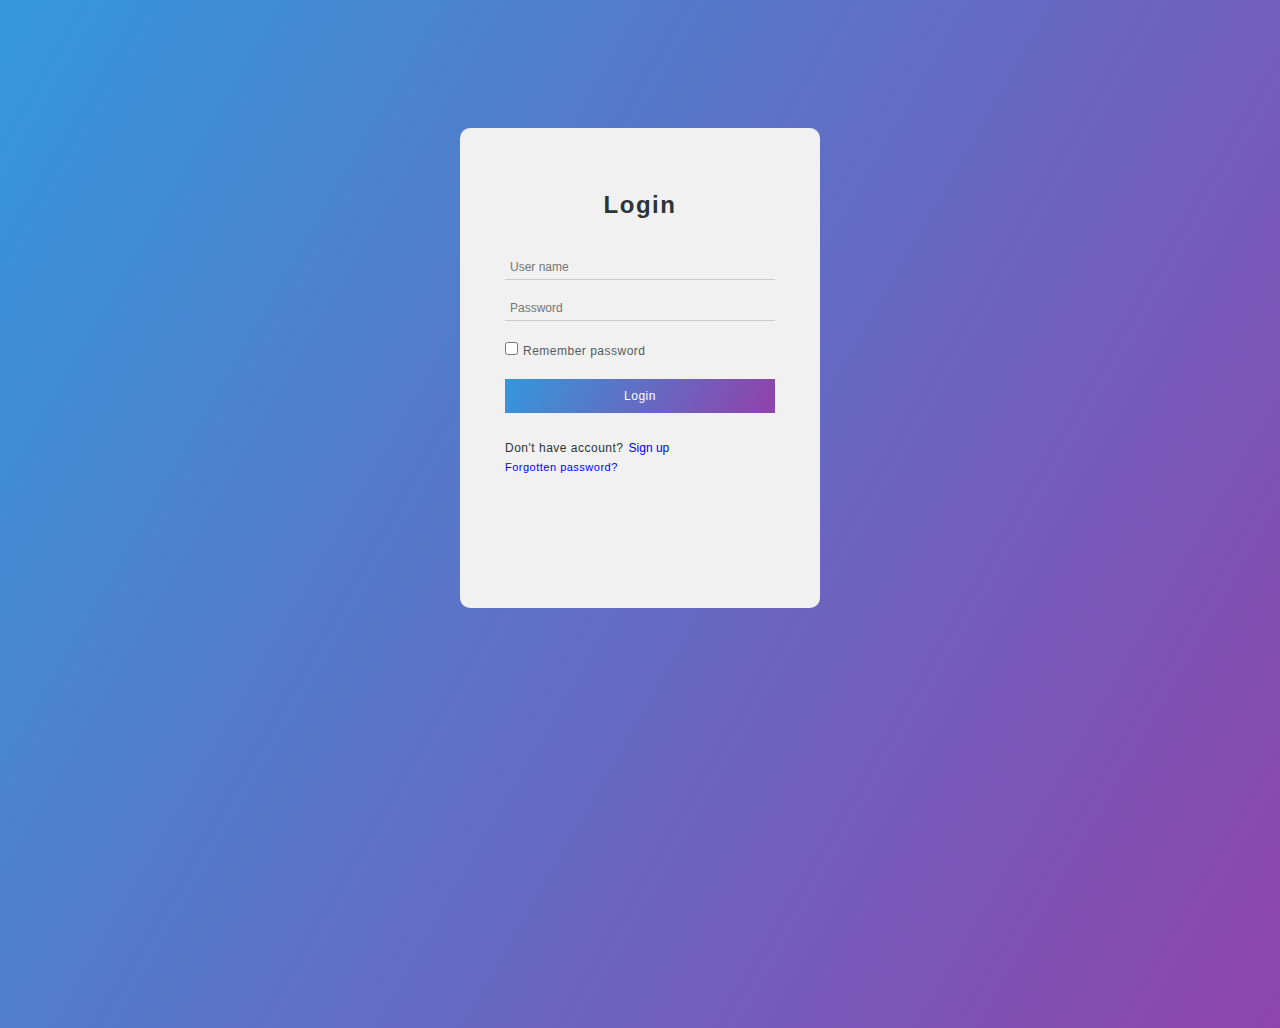
<file: index.html>
<!DOCTYPE html>
<html lang="en">
<head>
    <meta charset="UTF-8">
    <title>login form</title>
    <link rel="stylesheet" href="css/style.css"> <!-- login file -->
</head>
<body>
    <div class="container">
    <h2>Login</h2>
    <!-- form -->
       <div class="data">
            <form action="#">
                <div class="form-group">
                    <input type="text" class="form-control" placeholder="User name" autocomplete="off">
                </div>
                <div class="form-group">
                    <input type="password" class="form-control" placeholder="Password" autocomplete="off">
                </div>
                <div class="form-group" style="margin-top: 20px;">
                    <input type="checkbox"><span class="chk-box">Remember password</span>
                </div>
               <div class="form-group">
                    <input type="submit" class="form-control log-btn" value="Login">
                </div>
                
                <div class="sign-up">
                    <span>Don't have account?</span><a href="signUp.html" target="_blank">Sign up</a>
                    <a href="forgot.html" target="_blank" class="fgt-link">Forgotten password?</a>
                </div>
            </form>
       </div>
    </div> <!-- container -->
</body>
</html>
</file>
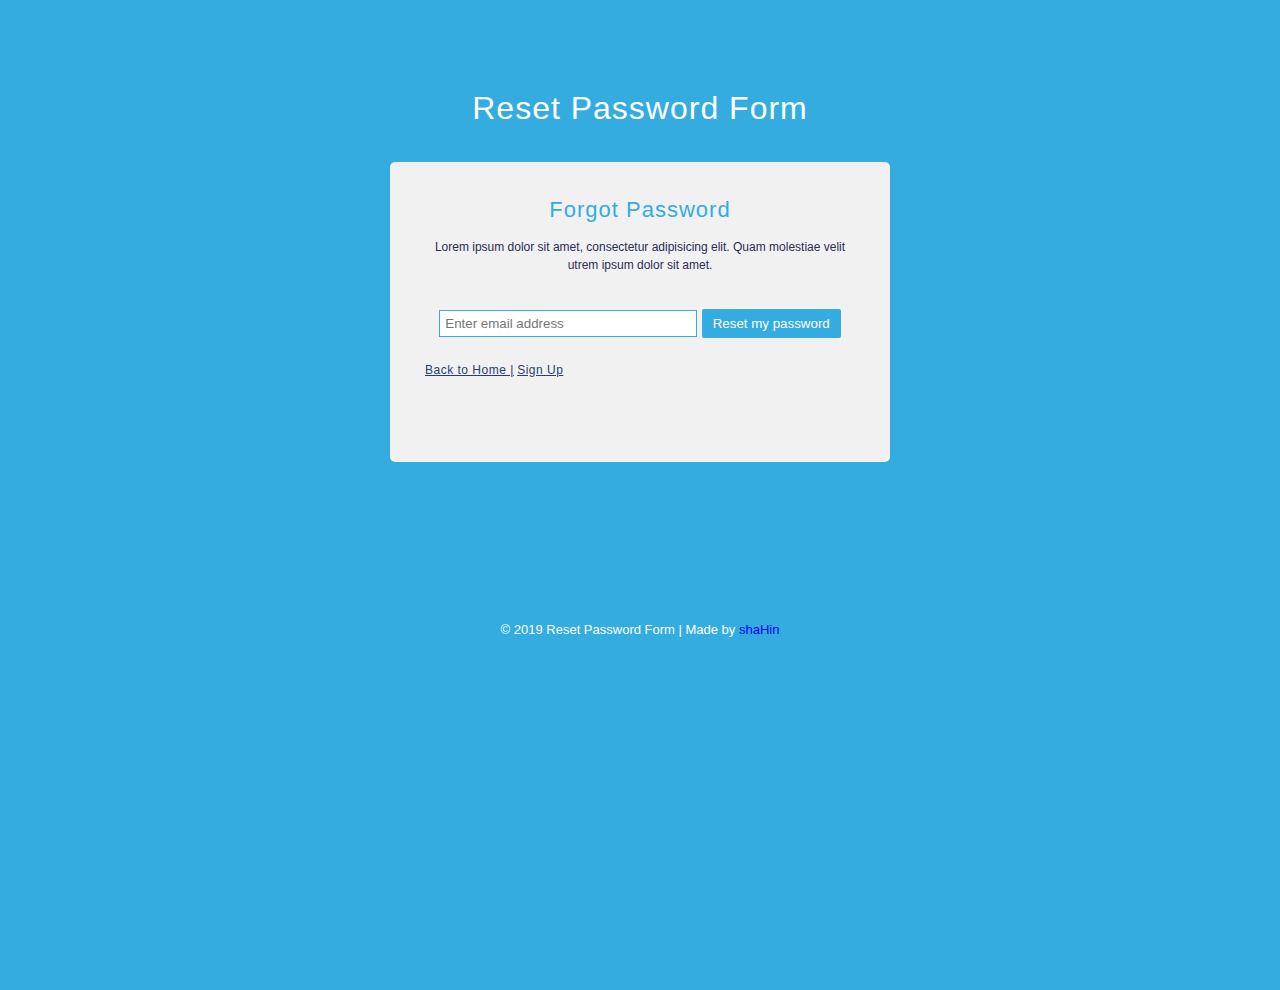
<file: forgot.html>
<!DOCTYPE html>
<html lang="en">
<head>
    <meta charset="UTF-8">
    <title>forgot password page</title>
    <link rel="stylesheet" href="css/forgot.css"> <!-- css file -->
</head>
<body>
    <div class="container">
       <h1>Reset Password Form</h1>
        <div class="box">
            <h2>Forgot Password</h2>
            <p>Lorem ipsum dolor sit amet, consectetur adipisicing elit. Quam molestiae velit utrem ipsum dolor sit amet.</p>
            <form action="">
                <input type="email" class="form-contorl" placeholder="Enter email address">
                <input type="submit" value="Reset my password" class="btn">
            </form>
            
            <div class="link">
                <a href="index.html">Back to Home |</a>
                <a href="signUp.html">Sign Up</a>
            </div>
        </div> <!-- box -->
         <div class="copy-right">
              <span>&copy; 2019 Reset Password Form | Made by <a href="">shaHin</a></span>
         </div>
    </div> <!-- container -->
</body>
</html>
</file>
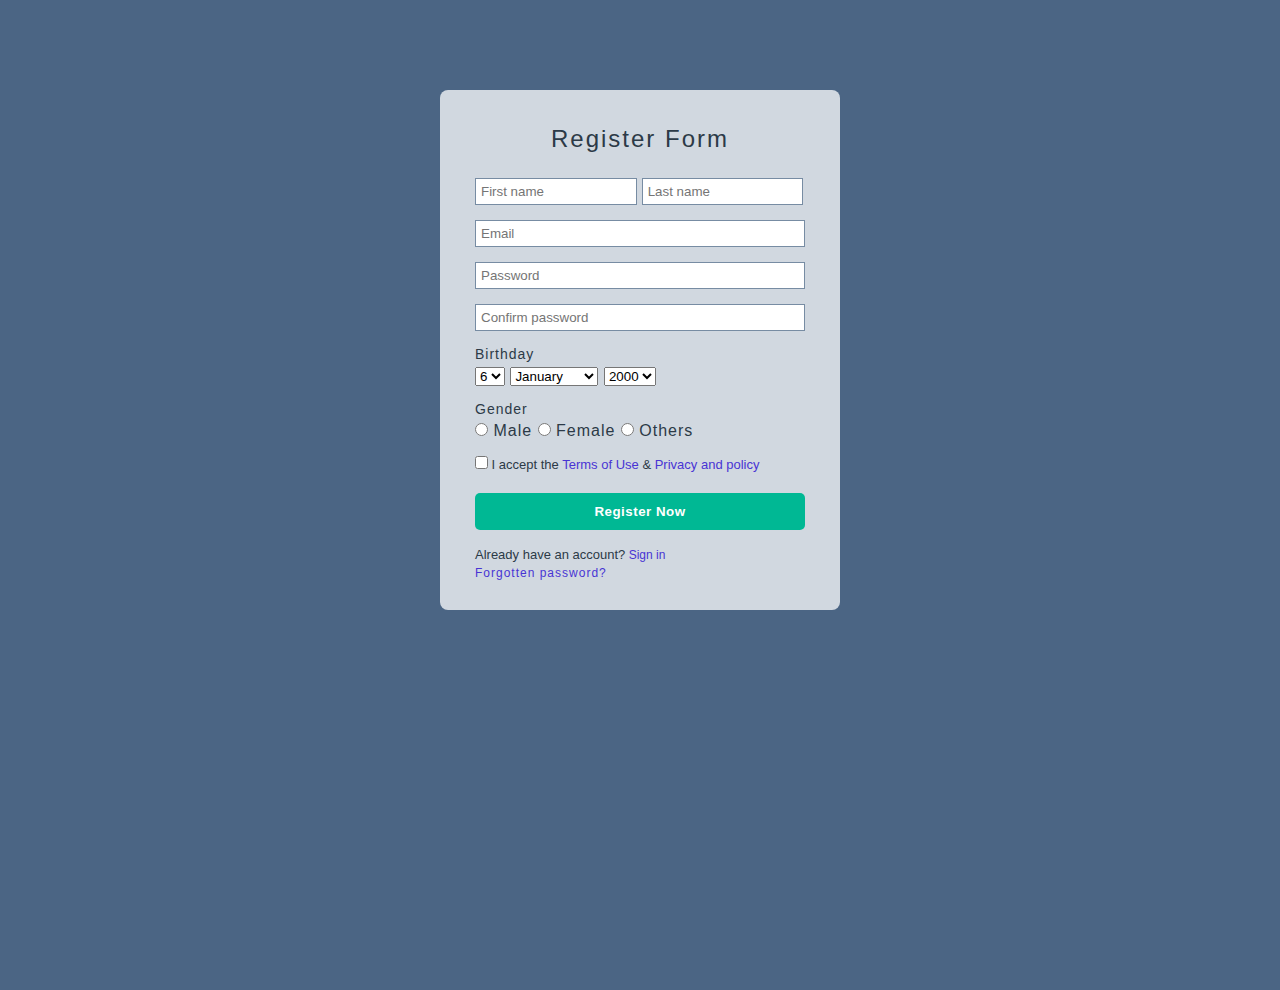
<file: signUp.html>
<!DOCTYPE html>
<html lang="en">
<head>
    <meta charset="UTF-8">
    <title>SignUp form</title>
    <link rel="stylesheet" href="css/signUp.css"> <!-- css file -->
</head>
<body>
    <div class="box">
       <h2>Register Form</h2>
       <!-- form -->
       <form action="#">
        <div class="form-group">
            <input type="text" class=" sp" placeholder="First name">
            <input type="text" class=" sp" placeholder="Last name">
        </div>
        <div class="form-group">
            <input type="email" class="form-control" placeholder="Email">
        </div>
        <div class="form-group">
            <input type="password" class="form-control" placeholder="Password">
        </div>
        <div class="form-group">
            <input type="password" class="form-control" placeholder="Confirm password">
        </div>
        <div class="form-group">
            <p>Birthday</p>
            <!-- date-->
            <select name="" id="">
                <option value="">1</option>
                <option value="">2</option>
                <option value="">3</option>
                <option value="">4</option>
                <option value="">5</option>
                <option value="" selected>6</option>
                <option value="">7</option>
                <option value="">8</option>
                <option value="">9</option>
            </select>
            <select name="" id="">
                        <!-- month -->
                <option value="" selected>January</option>
                <option value="">February</option>
                <option value="">March</option>
                <option value="">April</option>
                <option value="">May</option>
                <option value="">June</option>
                <option value="">July</option>
                <option value="">August</option>
                <option value="">September</option>
                <option value="">October</option>
                <option value="">November</option>
                <option value="">December</option>
            </select>
            <select name="" id="">
                       <!-- year -->
                <option value="">1997</option>
                <option value="">1998</option>
                <option value="">1999</option>
                <option value="" selected>2000</option>
                <option value="">2001</option>
                <option value="">2002</option>
                <option value="">2003</option>
                <option value="">2004</option>
                <option value="">2005</option>
                <option value="">2006</option>
                <option value="">2007</option>
                <option value="">2008</option>
                <option value="">2009</option>
            </select>
            
        </div>
        <div class="form-group">
            <p>Gender</p>
            <input type="radio" name="gender"> Male 
            <input type="radio" name="gender"> Female
            <input type="radio" name="gender"> Others
        </div>
        <div class="form-group">
            <input type="checkbox"><span> I accept the <a href="#"> Terms of Use </a> & <a href=""> Privacy and policy</a></span> 
        </div>
        <div class="form-group">
            <input type="submit" class="btn" value="Register Now">
        </div>
       </form> <!-- form -->
       <div class="sign-in">
           <span>Already have an account?<a href="index.html"> Sign in</a></span> <br>
           <a href="forgot.html" target="_blank" class="fgt-link">Forgotten password?</a>
       </div>
    </div>
</body>
</html>
</file>
<file: css/style.css>
/*MAIN CSS FILE */

*{
    margin: 0;
    padding: 0;
    box-sizing: border-box;
    text-decoration: none;
}
body{
    background-image: linear-gradient(120deg,#3498db,#8e44ad);
    min-height: 100vh;
    font-family: sans-serif;
    background-repeat: no-repeat;
}

.container{
    width: 360px;
    height: 480px;
    background-color: #f1f1f1;
    margin: 10% auto;
    color: #2d3436;
    border-radius: 10px;
    padding: 45px;
    transition: .6s;
}
.container:hover{
     box-shadow: 5px 5px 10px #222;
}

.container  h2{
    text-align: center;
    margin: 18px 0;
    letter-spacing: 1.5px;
}
.container form{
   margin-top: 35px; 
}
.container .form-group{
    margin-bottom: 15px;
    width: 100%;
}

.container .form-group .form-control{
    border: none;
    background: transparent;
    border-bottom: 1px solid #ccc;
    outline: none;
    padding: 5px;   
    width: 100%;
}
::placeholder{
    font-size: 12px;
}
.chk-box{
    margin-left: 5px;margin-top: -2px;
    display: inline-block;
    opacity: .8;
    font-size: 10px;
}
.container .form-group .log-btn{
    border: 0;
    background-image: linear-gradient(120deg,#3498db,#8e44ad,#3498db);
    padding: 10px 0;
    color: #fff;
    font-size: 12px;
    letter-spacing: .5px;
    margin-top: 5px;
    background-size: 200%;
    transition: .5s;
}
.log-btn:hover{
    cursor: pointer;
}

.container .sign-up{
    margin-top: 25px;
}
.container span{
    font-size: 12px;
    letter-spacing: .5px;
}
.container .sign-up a{
    transition: .6s;
    font-size: 12px;
    margin-left: 5px;
    display: inline-block;
    color: blue;
}
.container .sign-up a:hover{
    text-decoration: underline;
    cursor: pointer;
}
.container .sign-up .fgt-link{
    margin: 0;
    font-size: 11px;
    display: block;
    margin-top: 5px;
    letter-spacing: .5px;
}
</file>
<file: css/forgot.css>
/* FORGOT PASSWORD */

*{
    margin: 0;
    padding: 0;
    box-sizing: border-box;    
}
body{
    background-color: #34ace0;
    min-height: 100vh;
    font-family: sans-serif;
}
.container {
    width: 750px;
    margin: 7% auto;
    color: #fff;
    text-align: center;
}
.box{
    width: 500px;
    height: 300px;
    background-color: #f1f1f1;
    margin: 0 auto;
    padding: 35px;
    border-radius: 5px;
    transition: .6s ease;
}
.box:hover{
    box-shadow: 5px 5px 10px #222;
}
.container h1{
    text-align: center;
    margin: 35px 0;
    font-weight: 500;
    letter-spacing: 1px;
}
.box h2{
    color: #34ace0;
    font-size: 22px;
    font-weight: 400;
    letter-spacing: 1px;
    margin-bottom: 15px;
}
.box p{
    color: #2c2c54;
    font-size: 12px;
    line-height: 1.5;
}

.box form{
    margin-top: 35px;
}
.form-contorl{
    padding: 5px;
    width: 60%;
    border: 1px solid #34ace0;
}
.btn{
    padding: 6px 10px;
    border: 1px solid transparent;
    background-color: #34ace0;
    color: #fff;
    border-radius: 2px;
    transition: .6s ease;
}
.btn:hover{
    border: 1px solid #34ace0;
    background: transparent;
    color:#34ace0;
    cursor: pointer;
}
.link{
    text-align: left;
    margin-top: 25px;
    font-size: 12px;
}
.link a{
    color: #273c75;
    letter-spacing: .5px;
}
.copy-right span{
    font-size: 13px;
    margin-top: 160px;
    display: inline-block;
}
.copy-right span a{
    color: blue;
    text-decoration: none;
    transition: .6s ease;
}
.copy-right span a:hover{
    text-decoration: underline;
}
</file>
<file: css/signUp.css>
/* SIGN UP FILE */

*{
    box-sizing: border-box;
    margin: 0;
    padding: 0;
}

body{
    background-color: #4b6584;
    height: 100vh;
    color: #2C3A47;
    font-family: sans-serif;
    letter-spacing: 1px;
    text-decoration: none;
}
a{
    text-decoration: none;
    transition: .6s ease;
    color: #4834d4;
}
.box{
    width: 400px;
    height: 520px;
    background-color: #d1d8e0;
    margin: 7% auto;
    padding: 35px;
    border-radius: 8px;
    transition: .6s ease;
}
.box:hover{
    box-shadow: 5px 5px 10px #222;
}
.box h2{
    text-align: center;
    font-weight: 400;
    letter-spacing: 2px;
    margin-bottom: 25px;
}
.box .form-group{
    margin-bottom: 15px;
    width: 100%;
}
.box .sp{
    width: 49%;
    display: inline-block;
    float: left;
    margin-bottom: 15px;
    border: .1px solid #778ca3;
    outline: none;
    padding: 5px;
}
.box .sp:first-child{
    margin-right: 5px;
}

.box .form-group .form-control{
    border: .1px solid #778ca3;
    outline: none;
    padding: 5px;   
    width: 100%;
}
p{
    font-size: 14px;
    margin-bottom: 5px;
}
span{
    font-size: 13px;
    letter-spacing: 0;
}
.btn{
    width: 100%;
    padding: 10px;
    border: 0;
    outline: none;
    background-color: #00b894;
    border-radius: 5px;
    color: #fff;
    font-weight: 700;
    letter-spacing: .5px;
    margin-top: 5px;
    border: 1px solid transparent;
    transition: .6s ease;
}
.btn:hover{
     border: 1px solid #00b894;
    background: transparent;
    color: #2d3436;
}
.sign-in a{
    font-size: 12px;
}
</file>
